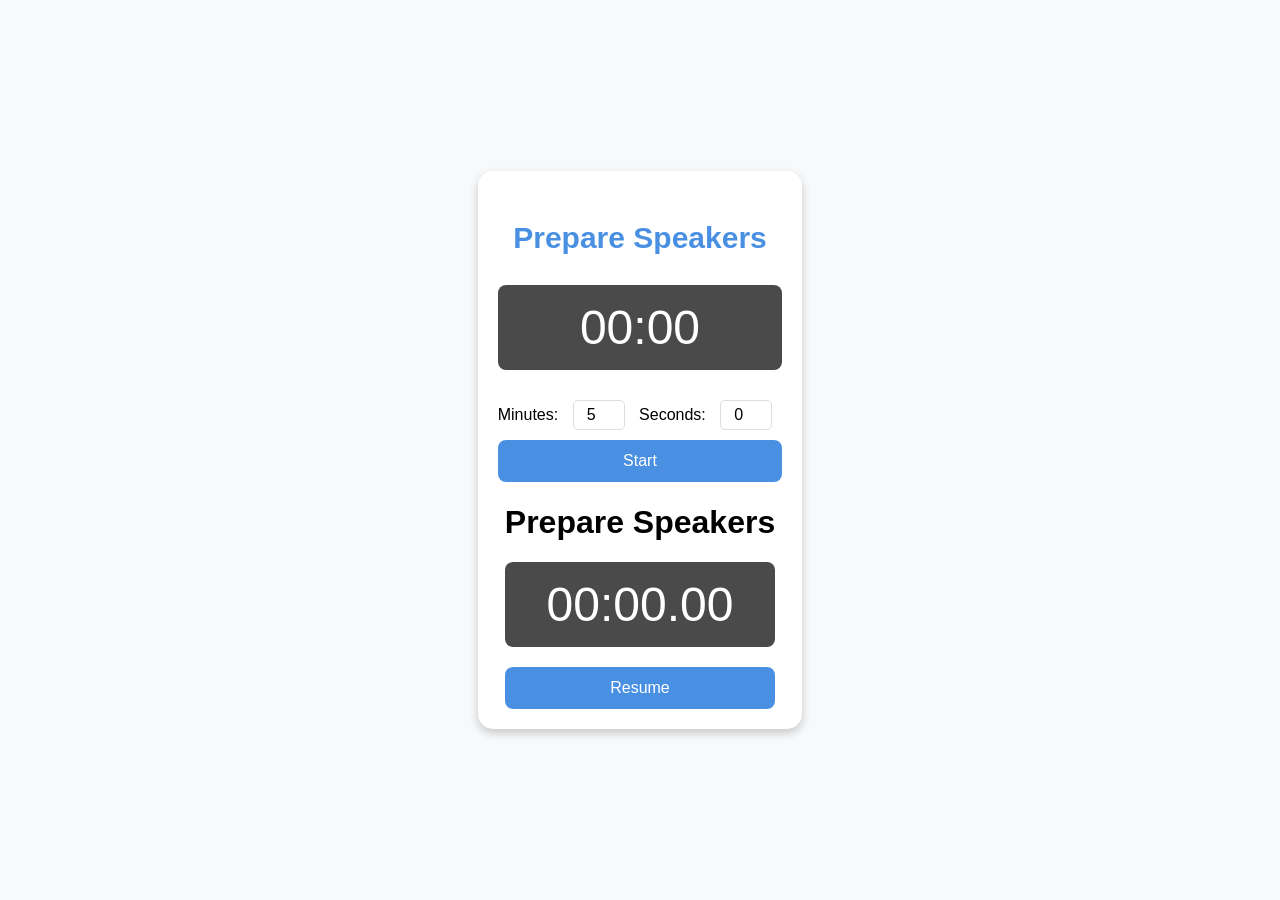
<file: Timer/timer.html>
<!DOCTYPE html>
<html lang="en">

<head>
  <meta charset="UTF-8">
  <meta name="viewport" content="width=device-width, initial-scale=1.0">
  <title>Timer and Stopwatch</title>
  <link rel="stylesheet" href="timer.css">
</head>

<body>
  <div class="body">
    <div class="timer">
      <p>Prepare Speakers</p>

      <div id="timer-display">00:00</div>

      <label for="minutes-input">Minutes:</label>
      <input type="number" id="minutes-input" value="5" min="0">
      <label for="seconds-input">Seconds:</label>
      <input type="number" id="seconds-input" value="0" min="0" max="59">

      <div class="buttons">
        <button id="timer-start-btn">Start</button>
        <button id="timer-pause-btn">Pause</button>
        <button id="timer-reset-btn">Reset</button>
      </div>
    </div>

    <div class="stopwatch">
      <h1>Prepare Speakers</h1>

      <div id="stopwatch-display">00:00.00</div>

      <div class="buttons">
        <button id="stopwatch-start-btn">Resume</button>
        <button id="stopwatch-pause-btn">Pause</button>
        <button id="stopwatch-reset-btn">Reset</button>
      </div>
    </div>
  </div>

  <script src="timer.js"></script>
</body>

</html>
</file>
<file: Timer/timer.css>
body {
  height: 100vh;
  width: 100vw;
  display: flex;
  justify-content: center;
  align-items: center;
  margin: 0;
  background-color: #f8f9fa;
}

.body {
  font-family: Arial, sans-serif;
  display: flex;
  flex-direction: column;
  align-items: center;
  padding: 20px;
  background-color: #ffffff;
  border-radius: 15px;
  box-shadow: 0 4px 10px rgba(0, 0, 0, 0.2);
}

.timer {
  /* display: none; */
}

p {
  font-size: 30px;
  font-weight: 600;
  color: #4a90e2;
  text-align: center;
}

#timer-display,
#stopwatch-display {
  font-size: 48px;
  margin-bottom: 20px;
  padding: 15px;
  background-color: #4a4a4a;
  color: #ffffff;
  border-radius: 8px;
  text-align: center;
}

input {
  width: 40px;
  text-align: center;
  margin: 10px;
  padding: 5px;
  font-size: 16px;
  border: 1px solid #ddd;
  border-radius: 5px;
}

.buttons {
  display: flex;
  flex-direction: row;
  justify-content: center;
  gap: 10px;
}

button {
  padding: 12px;
  width: 100px;
  font-size: 16px;
  cursor: pointer;
  background-color: #4a90e2;
  color: white;
  border: none;
  border-radius: 8px;
  transition: transform 0.2s, background-color 0.3s;
  width: 100%;
}

#timer-pause-btn {
  display: none;
}

#timer-stop-btn {
  display: none;
}

#timer-reset-btn {
  display: none;
}

#stopwatch-start-btn {
  display: none;
}






.stopwatch {
  /* display: none; */
}




button:disabled {
  background-color: #d3d3d3;
  cursor: not-allowed;
}

button:hover:not(:disabled) {
  background-color: #357ab9;
}

button:active:not(:disabled) {
  transform: scale(0.95);
}
</file>
